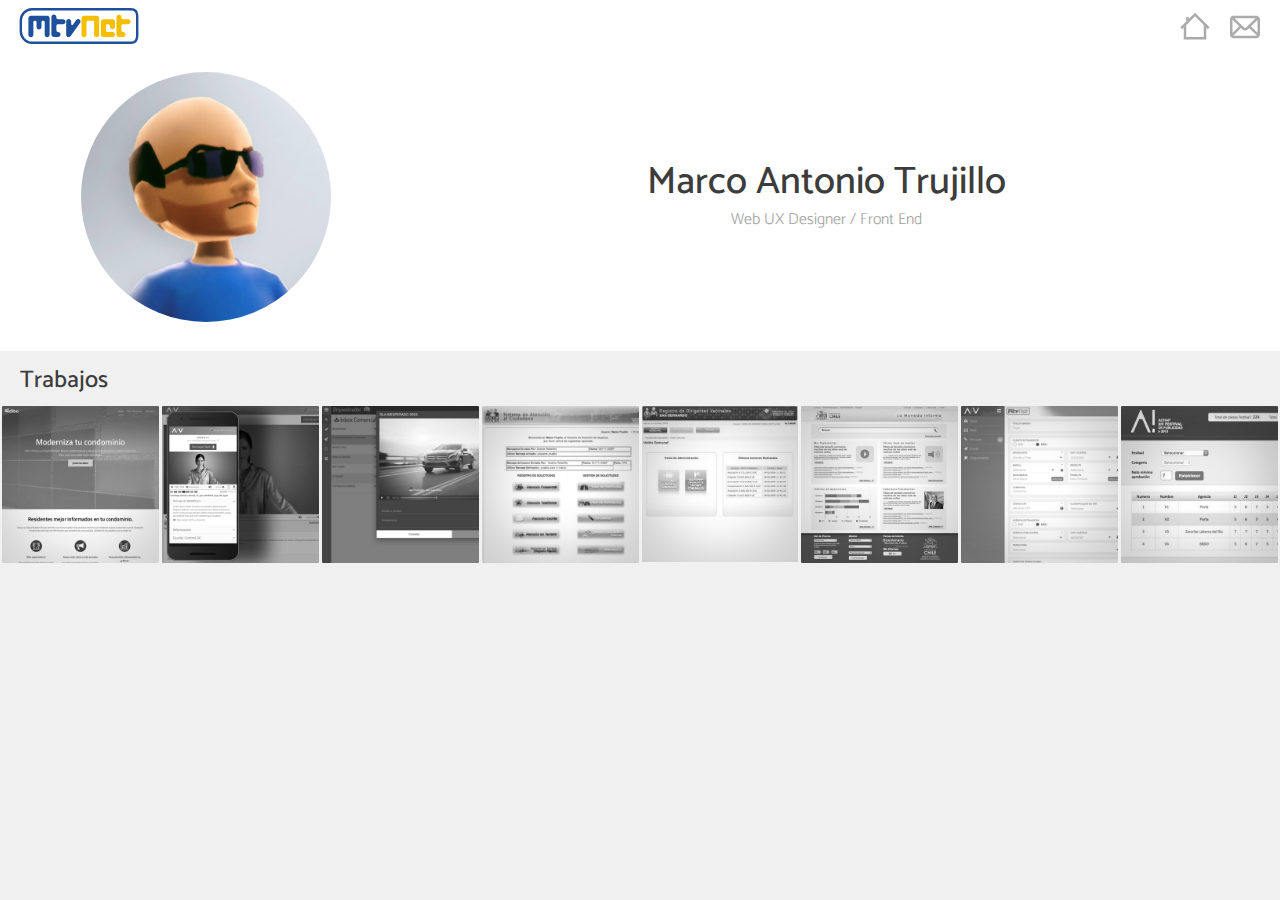
<file: index.html>
<!DOCTYPE html>
<html lang="es">
<head>
    <meta charset="UTF-8">
    <meta name="viewport" content="width=device-width, initial-scale=1.0">
    <title>MtvNet</title>
    <link href="https://fonts.googleapis.com/css?family=Catamaran:300,500" rel="stylesheet">
    <link rel="stylesheet" href="css/style.css">
    <!-- Global site tag (gtag.js) - Google Analytics -->
    <script async src="https://www.googletagmanager.com/gtag/js?id=UA-121805536-1"></script>
    <script>
      window.dataLayer = window.dataLayer || [];
      function gtag(){dataLayer.push(arguments);}
      gtag('js', new Date());

      gtag('config', 'UA-121805536-1');
    </script>
</head>
<body>
    <header>
        <h1><a href="index.html"><img src="img/logo.svg" alt="MtvNet" class="logo-head"></a></h1>
    </header>
    <nav class="nav-main">
        <ul>
            <li><a href="index.html"><img src="img/home.svg" alt="Inicio" title="Inicio"></a></li>
            <li><a href="contacto.html"><img src="img/contacto.svg" alt="Contacto" title="Contactar"></a></li>
        </ul>
    </nav>
    <section class="banner">
        <div class="retrato">
            <img src="img/yo_bn.jpg" alt="Foto Autor" width="250px" class="portrait">
        </div>
        <div class="titulo">
            <h2>Marco Antonio Trujillo</h2>
            <h3>Web UX Designer / Front End</h3>
        </div>
    </section>
    <section class="trabajos">
        <h3>Trabajos</h3>
        <div class="items-wrap">
            <div class="item">
                <a href="#" id="dibo" class="item-btn" title="Dibo - página comercial"><img src="img/space.gif"></a>
            </div>
        	<div class="item">
                <a href="https://mtvnet.github.io/amasv-post/compartir/" id="compart" class="item-btn" title="Página Comercial Compartido A+V"><img src="img/space.gif"></a>
            </div>
        	<div class="item">
                <a href="https://mtvnet.github.io/orquestrador/" id="orq" class="item-btn" title="Orquestrador - propuesta Brasil sistema recepción spots"><img src="img/space.gif"></a>
            </div>
            <div class="item">
                <a href="#" id="oirs" class="item-btn" title="Sistema OIRS"><img src="img/space.gif"></a>
            </div>
            <div class="item">
                <a href="#" id="rdv" class="item-btn" title="Regístro Dirigentes Vecinales"><img src="img/space.gif"></a>
            </div>
            <div class="item">
               <a href="#" id="lmi" class="item-btn" title="La Moneda Informa"><img src="img/space.gif"></a>
            </div>
            <div class="item">
                <a href="#" id="amasv"  class="item-btn" title="A+V"><img src="img/space.gif"></a>
            </div>
            <div class="item">
                <a href="#" id="fachap" class="item-btn" title="Festival ACHAP"><img src="img/space.gif"></a>
            </div>
        </div>
    </section>

    <!--scripts-->
    <script src="js/jquery-3.1.1.min.js"></script> 
    <script src="js/works_links.js"></script>
</body>
</html>
</file>
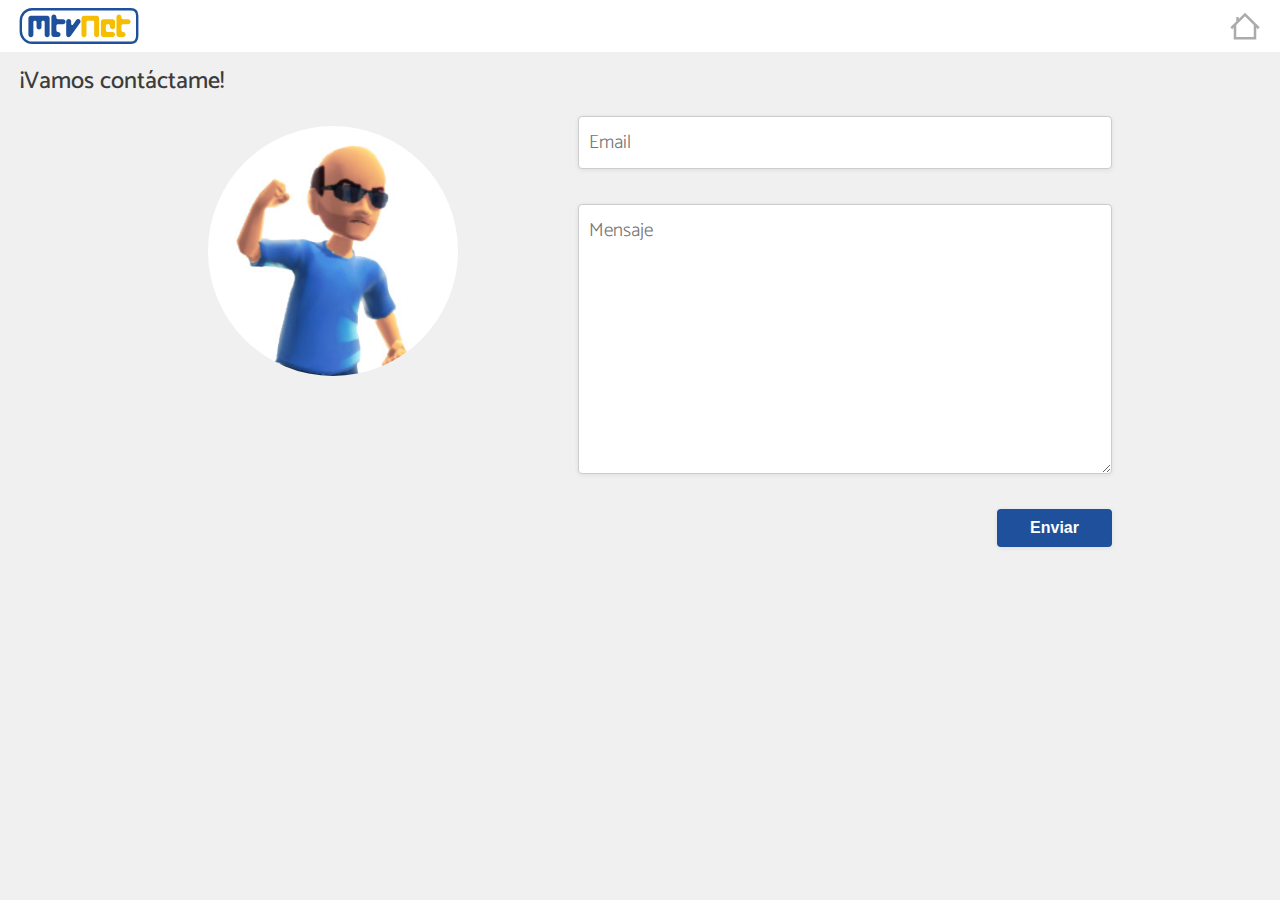
<file: contacto.html>
<!DOCTYPE html>
<html lang="es">
<head>
    <meta charset="UTF-8">
    <meta name="viewport" content="width=device-width, initial-scale=1.0">
    <meta name="referrer" content="origin">
    <title>MtvNet</title>
    <link href="https://fonts.googleapis.com/css?family=Catamaran:300,500" rel="stylesheet">
    <link rel="stylesheet" href="css/pgwslideshow.min.css">
    <link rel="stylesheet" href="css/style.css">
    <!-- Global site tag (gtag.js) - Google Analytics -->
    <script async src="https://www.googletagmanager.com/gtag/js?id=UA-121805536-1"></script>
    <script>
      window.dataLayer = window.dataLayer || [];
      function gtag(){dataLayer.push(arguments);}
      gtag('js', new Date());

      gtag('config', 'UA-121805536-1');
    </script>
    
</head>
<body ontouchstart="">
    <header>
        <div class="logo">
            <h1><a href="index.html"><img src="img/logo.svg" alt="MtvNet" class="logo-head"></a></h1>
        </div>
    </header>
    <nav class="nav-main">
        <ul>
            <li><a href="index.html"><img src="img/home.svg" alt="Inicio"></a></li>
        </ul>
    </nav>
    <section class="trabajos">
        <h3>¡Vamos contáctame!</h3>
        <div class="contact-box">
            <div class="contact-image">
                <div class="retrato ok">
                    <img src="img/contacto-main.jpg" alt="Foto Autor" width="250px" class="portrait">
                </div>
                <div class="retrato errors hideme">
                    <img src="img/contacto-error.jpg" alt="Foto Autor" width="250px" class="portrait">
                </div>
            </div>
            <div class="contact-form">
                <form id="contact_form" action="https://formspree.io/matrujillov@gmail.com" method="POST">
                    <div>
                        <div class="form-grp">
                            <input type="text" placeholder="Email" class="form-element" name="_replyto" id="temail"  data-validation="email" data-validation-error-msg="Debes ingresar un email válido">
                        </div>
                        <div class="form-grp">
                            <textarea type="textarea" placeholder="Mensaje" class="form-element" name="message" rows="8" id="tmensaje" data-validation="length" data-validation-length="min10" data-validation-error-msg="Tu mensaje debe tener al menos 10 caracteres"></textarea>
                        </div>
                        <div class="form-grp submit">
                            <button type="submit" class="btn btn-submit" name="btnEnviar" id="btn_submit">Enviar</button>
                        </div>
                    </div>
                </form>
            </div>
        </div>
    </section>

    <!--scripts-->
    <script src="js/jquery-3.1.1.min.js"></script>
    <script src="js/jqueryform-validator.min.js"></script>
    <script src="js/contacto.js"></script>
      
</body>
</html>
</file>
<file: css/style.css>
/*gral*/
*, :after, :before{box-sizing: border-box;}
h1,h2,h3,h4,h5,ul,li{margin: 0;padding: 0;font-weight: 500;}
img{width:100%;height: auto;}
body{
    margin: 0;
    font-size: 1em;
    font-family: 'Catamaran', sans-serif;
    font-weight: 300;
    -webkit-font-smoothing: antialiased;
    color: rgb(60, 60, 60);
    background:rgb(240, 240, 240);
}
header,section,footer{display:flex;width: 100%;}
a{color:rgb(60, 60, 60); }
a:hover,a:active{color:rgb(160, 160, 160);}

/*header*/
header{background: #ffffff;height: 52px;}
.logo-head{width: 120px; margin: 5px 0 0 19px}
.nav-main{margin-top: -40px;height: 32px;width: 120px;float: right;}
.nav-main ul{
    display:-webkit-box;
    -webkit-box-pack: end;
    display:flex;
    flex-wrap: nowrap;
    justify-content: flex-end;}
.nav-main li{list-style: none;margin: 0 20px 0 0;}
.nav-main img{width:100%;height: auto;}
.nav-main a{display: block;width: 30px;height: 30px;opacity: 0.6;transition: 0.3s;}
.nav-main a:hover,.nav-main a:active{opacity: 1;transition: 0.3s;}

/*banner*/
.banner{padding: 20px;flex-wrap: wrap;justify-content: center;align-items: center;background: #ffffff;}
.banner h2{font-size: 2.4em;}
.banner h3{margin:-8px 0 20px 0;font-size: 1em;font-weight: 300; color:rgb(160, 160, 160)}
.retrato{width: 30%;text-align: center;}
.retrato.ok,.retrato.errors{width: initial;}
.portrait{border-radius: 50%;width: 250px;}
.titulo{width: 70%; height: auto;text-align: center;align-items: center;}

/*trabajos*/
.trabajos{margin-top:10px;padding:0px 0 20px 0;background:transparent;flex-wrap: wrap;flex-direction: column;}
.trabajos h3{font-size: 1.5em;margin: 0 0 5px 20px;}
.items-wrap{
    display: -webkit-box;
    display: -webkit-flex;
    display: flex;
    flex-direction: row; 
    flex-wrap: nowrap;
}
.item{
    -webkit-box-flex: auto;
    flex: auto;
    text-align: center;
    margin-left: 1px;
    margin-top:0px;
    padding: 0;
}
.item:last-child{margin-right:1px;}
.item-btn{
    display: block;
    position: relative;
    text-decoration: none;
    line-height: 0.5em;
    border: 1px solid rgb(240, 240, 240);
    border-radius: 2px;
    box-sizing: border-box;
    -webkit-filter: grayscale(1);
  	-moz-filter: grayscale(1);
  	-o-filter:grayscale(1);
  	-ms-filter: grayscale(1);
  	filter: grayscale(1);
    transition: 0.3s;
}
.item-btn img{width: 100%;height: auto;}
.item-btn:hover,.item-btn:active{
    cursor:pointer;
    text-decoration: none;
    border: 1px solid rgb(170, 170, 170);
    -webkit-filter: none;
  	-moz-filter: none;
  	-o-filter: none;
  	-ms-filter: none;
  	filter: none;
    transition: 0.3s;
}
.item-btn:hover::after{
    content:" " attr(title)" ";
    width: 100%;
    height: 100%;
    top: 0;
    display: block;
    position:absolute;
    background:rgba(0,0,0,0.4);
    font-size: 1em;
    line-height: 1.2em;
    font-weight: 500;
    color: #fff;
    padding: 2em .5em .5em .5em;
}

/*lista botones*/
.item-btn#dibo {background: url('../img/dibo_th.jpg') no-repeat 0 0;background-size: contain;}
.item-btn#compart {background: url('../img/compartir_th.jpg') no-repeat 0 0;background-size: contain;}
.item-btn#orq {background: url('../img/orquestador_th.jpg') no-repeat 0 0;background-size: contain;}
.item-btn#oirs {background: url('../img/oirs_th.jpg') no-repeat 0 0;background-size: contain;}
.item-btn#rdv {background: url('../img/rdv_th.jpg') no-repeat 0 0;background-size: contain;}
.item-btn#lmi {background: url('../img/lmi_th.jpg') no-repeat 0 0;background-size: contain;}
.item-btn#amasv {background: url('../img/amasv_th.jpg') no-repeat 0 0;background-size: contain;}
.item-btn#fachap {background: url('../img/fachap_th.jpg') no-repeat 0 0;background-size: contain;}

/*custom pgwSlidershow*/
.pgwSlideshow{background: #fff;}
.pgwSlideshow .ps-current>ul>li img{max-width: 1000px;}
.pgwSlideshow .ps-current .ps-next,.pgwSlideshow .ps-current .ps-prev,
.pgwSlideshow .ps-list .ps-next,.pgwSlideshow .ps-list .ps-prev{background: none;border:0;z-index:999;padding: 5px;}
.pgwSlideshow.narrow .ps-current .ps-next,.pgwSlideshow.narrow .ps-current .ps-prev,
.pgwSlideshow.narrow .ps-list .ps-next,.pgwSlideshow.narrow .ps-list .ps-prev{padding: 5px;}
.pgwSlideshow .ps-nextIcon,.pgwSlideshow .ps-prevIcon{border-color: transparent #000 transparent;}
.pgwSlideshow .ps-caption{background: rgba(240, 240, 240, 0.97);color:#000;font-size: 1em;line-height:1.2em;opacity: 0;border-top:1px solid #ededed;z-index: 100;}
/*.pgwSlideshow .ps-caption:hover,.pgwSlideshow .ps-caption:focus{opacity: 1; transition: 0.3s;}*/
.pgwSlideshow.narrow .ps-caption{padding: 8px 19px 8px 19px;}
.pgwSlideshow .ps-list{background: rgb(240, 240, 240);box-shadow: none;border-top:none;}
.pgwSlideshow .ps-list li .ps-item{opacity: .4;}
.pgwSlideshow .ps-list li .ps-item.ps-selected{border: 4px solid #a3a3a3;}
.pgwSlideshow .ps-list li img,.pgwSlideshow.narrow .ps-list li img{width: 50px; height: 50px}
.info{
    display: block;
    width: 26px;
    height: 26px;
    background: url('../img/info.svg') 0 0 no-repeat;
    background-size: contain;
    float: right;
    right:0;
    top: 0;
    margin: 10px 10px 60px 0;
    position:absolute;
    z-index: 100;
    cursor: pointer;
}
.ps-current input[type="checkbox"]{visibility: hidden}
.ps-current input:checked + label{border:2px solid blue;border-radius:50%;}
.ps-current input:checked ~ span.ps-caption{opacity: 1; transition: 0.3s;}

/*contacto*/
.contact-box{
    display: flex;
	flex-direction: row;
	flex-wrap: wrap;
	justify-content: flex-start;
	align-items: stretch;
    align-content: stretch;
    width: 80%;
    margin-left: auto;
    margin-right: auto;
}
.contact-form{
    display: flex;
    width: 60%;
    padding: 0 40px 40px 40px;
}
.contact-image{
    display: flex;
    width: 40%;
    padding-top: 20px;
    padding-bottom: 20px;
    justify-content: center;
}
/*form*/
form{width: 100%;}
.form-grp{
    display: flex;
    width: 100%;
    margin-top: 10px;
    margin-bottom: 35px;
    flex-direction: column;
	flex-wrap: wrap;
	justify-content: flex-start;
	align-items: stretch;
    align-content: stretch;
}
.form-grp.submit{align-items: flex-end;}
input[type="text"].form-element,input[type="password"].form-element,input[type="email"].form-element, textarea.form-element{
    width: 100%;
    font-family: 'Catamaran', sans-serif;
    font-weight: 300;
    -webkit-font-smoothing: antialiased;
    color: rgb(60, 60, 60);
    font-size: 1.2rem;
    padding: 10px;
    border-radius: 4px;
    border:1px solid #cdcdcd;
    -webkit-border-radius: 4px;
    -moz-border-radius: 4px;
    -ms-border-radius: 4px;
    -o-border-radius: 4px;  
}
.form-element{box-shadow: 0px 1px 5px hsla(0, 0%, 0%, 0.08);z-index: 1;}
.form-element:focus{box-shadow: 0px 4px 14px hsla(199, 83%, 6%, 0.25);outline: none;}
.help-block{padding: 4px 5px 1px 5px;font-size: .9rem;border-radius: 0 0 4px 4px;z-index: 0;margin-top: -4px;}
.help-block.form-error{ color: #000;background: rgba(209, 86, 86, 0.2);}
.form-grp.has-error{margin-bottom:0px;}
.form-grp.has-error > .form-element{box-shadow: 0px 2px 9px hsla(0, 0%, 0%, 0.2);}
.btn{
    display: inline-block;
    font-weight: 400;
    color: rgb(60, 60, 60);
    text-align: center;
    vertical-align: middle;
    cursor: pointer;
    -webkit-user-select: none;
    -moz-user-select: none;
    -ms-user-select: none;
    user-select: none;
    background-color: transparent;
    border: 1px solid transparent;
    padding: .375rem 2rem;
    font-size: 1rem;
    line-height: 1.5;
    border-radius: .25rem;
    transition: color .15s ease-in-out,background-color .15s ease-in-out,border-color .15s ease-in-out,box-shadow .15s ease-in-out;
}
.btn:hover {
    color: rgb(60, 60, 60);
    text-decoration: none;
}
.btn.btn-submit{
    max-width: 150px;
    background: #1e509b;
    color: #ffffff;
    font-weight: 600;
    width: auto;
    box-shadow: 0px 1px 5px hsla(0, 0%, 0%, 0.08);
}
.btn.btn-submit:hover,.btn.btn-submit:active{
    max-width: 150px;
    background: #2d65b9;
    color: #ffffff;
    font-weight: 600;
    width: auto;
    box-shadow: 0px 2px 9px hsla(0, 0%, 0%, 0.2);
    outline: none;
}
.btn.btn-submit:focus{outline: none;}

/*helpers*/
.hideme{display: none;}
.showme{display: block;}
/*media querys*/
@media(max-width:760px){
    .banner{flex-direction: column;}
    .banner h2{font-size: 1.5em;margin:15px 0 0 0;}
    .banner h3{margin:-5px 0 15px 0;}
    .retrato,.titulo{width: 100%;}
    .portrait{width: 150px;}
    .trabajos h3{font-size: 1em;}
    .item{width:49%;margin-top:1px;}
    .pgwSlideshow .ps-list li img,.pgwSlideshow.narrow .ps-list li img{width: 30px; height: 30px}
    .contact-form{width: 100%;padding: 0;}
    .contact-image{width: 100%;display: none;}
}
@media(max-width:430px){
    .logo-head{width: 120px; margin: 5px 0 0 10px}
    .items-wrap{
        display: -webkit-box;
        display: -webkit-flex;
        -webkit-flex-wrap: wrap;
        -webkit-box-direction:initial; 
        flex-direction: row; 
        flex-wrap: wrap;
    }
    .nav-main{width:100%;height: 42px;padding:5px;position: fixed;bottom: 0;background-color: rgba(245, 245, 245, 1);border-top: 1px solid #c0c0c0;z-index: 9999}
    .nav-main ul{width:100%;-webkit-box-pack: center;justify-content: center;}
    .nav-main li{list-style: none;margin: 0 20px 0 20px;}
    .trabajos h3{text-align: center;margin: 0 0 5px 0;}
    .item-btn:hover::after{
        padding: 3em .5em .5em .5em;
    }
    .pgwSlideshow .ps-list li img,.pgwSlideshow.narrow .ps-list li img{width: 30px; height: 30px}
    .pgwSlideshow .ps-list li .ps-item{margin: 15px 2px;}
    .info{width: 35px;height: 35px;}
}
@media(max-width:359px){
    .item{width: 49%;}
}
</file>
<file: css/pgwslideshow.min.css>
/**
 * PgwSlideshow - Version 2.0
 *
 * Copyright 2014, Jonathan M. Piat
 * http://pgwjs.com - http://pagawa.com
 *
 * Released under the GNU GPLv3 license - http://opensource.org/licenses/gpl-3.0
 */
.pgwSlideshow{width:100%;background:#333;display:none}.pgwSlideshow a{color:#fff}.pgwSlideshow .ps-current{text-align:center;position:relative;min-height:150px;overflow:hidden}.pgwSlideshow .ps-current>ul>li{text-align:center;width:100%;z-index:1;opacity:0;display:block}.pgwSlideshow .ps-current>ul>li img{display:block;max-width:100%;margin:auto}.pgwSlideshow .ps-caption{background:rgba(0,0,0,0.5);filter:progid:DXImageTransform.Microsoft.gradient(GradientType=0,startColorstr='#99000000',endColorstr='#99000000');-ms-filter:"progid:DXImageTransform.Microsoft.gradient(GradientType=0,startColorstr='#99000000', endColorstr='#99000000')";text-align:left;font-size:1rem;color:#fff;position:absolute;left:0;bottom:0;width:100%;padding:10px;display:none}.pgwSlideshow .ps-caption span{padding:7px;display:inline-block}.pgwSlideshow .ps-list{border-top:1px solid #555;box-shadow:0 10px 10px -5px #333 inset;background:#555;overflow:hidden;position:relative}.pgwSlideshow .ps-list ul{position:relative;list-style:none;margin:0;padding:0;left:0}.pgwSlideshow .ps-list li{float:left}.pgwSlideshow .ps-list li .ps-item{display:block;margin:15px 8px;opacity:.6;filter:alpha(opacity=60)}.pgwSlideshow .ps-list li img{display:block;border:1px solid #777;width:80px;height:80px}.pgwSlideshow .ps-list li .ps-item.ps-selected{float:left;opacity:1;border:4px solid #fff;overflow:hidden}.pgwSlideshow .ps-list li .ps-item.ps-selected img{margin:-4px}.pgwSlideshow .ps-prevIcon{border-color:transparent #fff transparent;border-style:solid;border-width:10px 10px 10px 0;display:block}.pgwSlideshow .ps-nextIcon{border-color:transparent #fff transparent;border-style:solid;border-width:10px 0 10px 10px;display:block}.pgwSlideshow .ps-current .ps-prev{background:rgba(0,0,0,0.5);filter:progid:DXImageTransform.Microsoft.gradient(GradientType=0,startColorstr='#99000000',endColorstr='#99000000');-ms-filter:"progid:DXImageTransform.Microsoft.gradient(GradientType=0,startColorstr='#99000000', endColorstr='#99000000')";border:1px solid #777;border-left:0;border-radius:0 4px 4px 0;position:absolute;padding:20px 20px 20px 15px;left:0;top:45%;cursor:pointer}.pgwSlideshow .ps-current .ps-next{background:rgba(0,0,0,0.5);filter:progid:DXImageTransform.Microsoft.gradient(GradientType=0,startColorstr='#99000000',endColorstr='#99000000');-ms-filter:"progid:DXImageTransform.Microsoft.gradient(GradientType=0,startColorstr='#99000000', endColorstr='#99000000')";border:1px solid #777;border-right:0;border-radius:4px 0 0 4px;position:absolute;padding:20px 15px 20px 20px;right:0;top:45%;cursor:pointer}.pgwSlideshow .ps-list .ps-prev{background:rgba(0,0,0,0.5);filter:progid:DXImageTransform.Microsoft.gradient(GradientType=0,startColorstr='#bb000000',endColorstr='#bb000000');-ms-filter:"progid:DXImageTransform.Microsoft.gradient(GradientType=0,startColorstr='#bb000000', endColorstr='#bb000000')";border:1px solid #777;border-left:0;border-radius:0 4px 4px 0;padding:20px 15px 20px 12px;cursor:pointer;position:absolute;left:0;top:25px;z-index:1000;display:none}.pgwSlideshow .ps-list .ps-next{background:rgba(0,0,0,0.5);filter:progid:DXImageTransform.Microsoft.gradient(GradientType=0,startColorstr='#bb000000',endColorstr='#bb000000');-ms-filter:"progid:DXImageTransform.Microsoft.gradient(GradientType=0,startColorstr='#bb000000', endColorstr='#bb000000')";border:1px solid #777;border-right:0;border-radius:4px 0 0 4px;padding:20px 12px 20px 15px;cursor:pointer;position:absolute;right:0;top:25px;z-index:1000;display:none}.pgwSlideshow.narrow .ps-list li img{width:60px;height:60px}.pgwSlideshow.narrow .ps-current .ps-prev{padding:15px 15px 15px 12px;top:40%}.pgwSlideshow.narrow .ps-current .ps-next{padding:15px 12px 15px 15px;top:40%}.pgwSlideshow.narrow .ps-list .ps-prev{padding:15px 12px 15px 10px;top:20px}.pgwSlideshow.narrow .ps-list .ps-next{padding:15px 10px 15px 12px;top:20px}.pgwSlideshow.narrow .ps-caption{font-size:.8rem;padding:8px}
</file>
